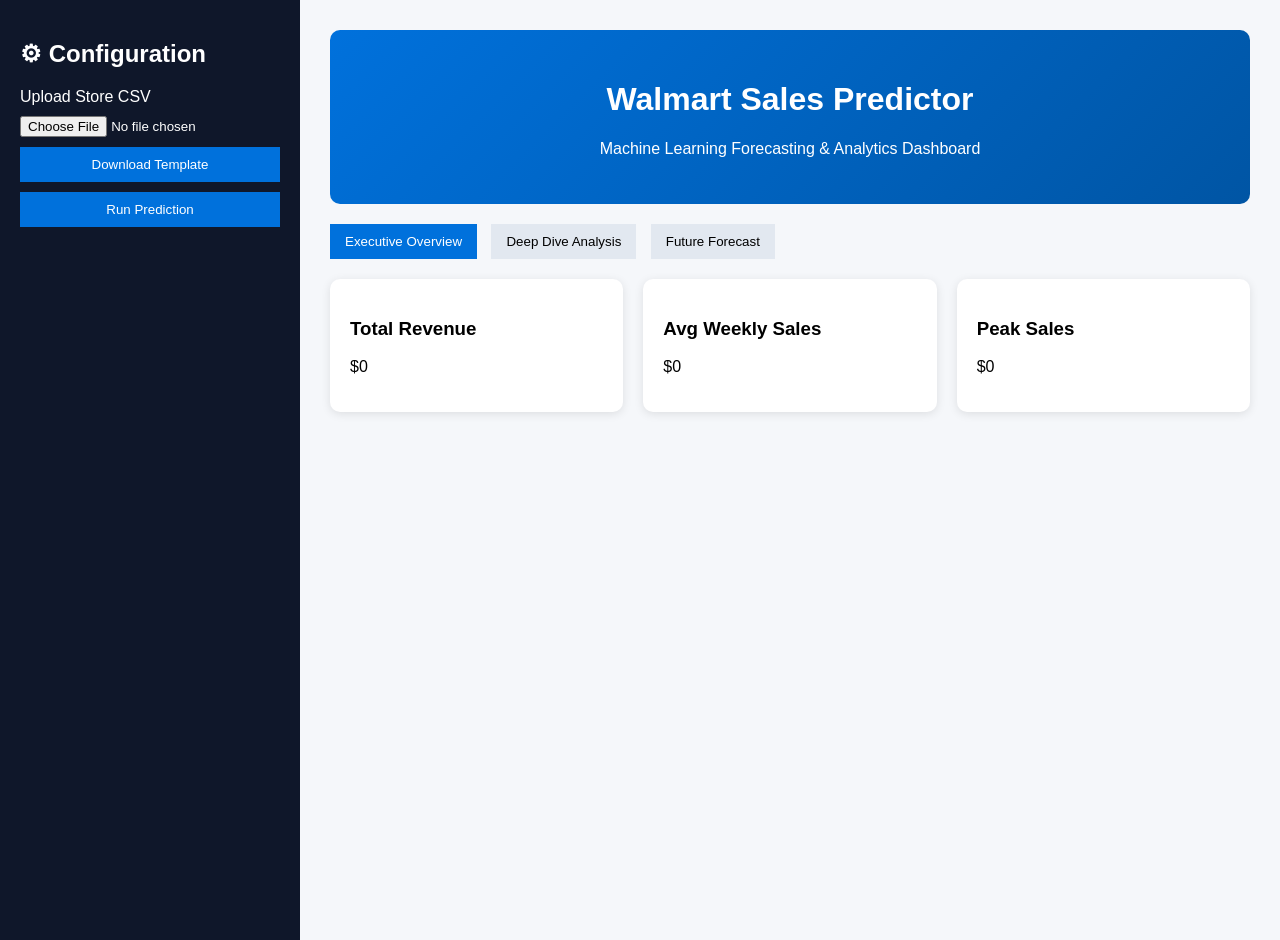
<file: index.html>
<!DOCTYPE html>
<html lang="en">
<head>
<meta charset="UTF-8">
<title>Walmart Sales Predictor</title>

<link rel="stylesheet" href="style.css">

<script src="https://cdn.plot.ly/plotly-2.30.0.min.js"></script>

</head>

<body>

<div class="sidebar">

<h2>⚙ Configuration</h2>

<label>Upload Store CSV</label>

<input type="file" id="csvUpload">

<button id="downloadTemplate">Download Template</button>

<button id="runPrediction">Run Prediction</button>

</div>


<div class="main">

<header class="hero">

<h1>Walmart Sales Predictor</h1>
<p>Machine Learning Forecasting & Analytics Dashboard</p>

</header>


<div class="tabs">

<button class="tab active" data-tab="overview">Executive Overview</button>
<button class="tab" data-tab="analysis">Deep Dive Analysis</button>
<button class="tab" data-tab="forecast">Future Forecast</button>

</div>


<div class="tab-content active" id="overview">

<div class="metrics">

<div class="metric">
<h3>Total Revenue</h3>
<p id="totalSales">$0</p>
</div>

<div class="metric">
<h3>Avg Weekly Sales</h3>
<p id="avgSales">$0</p>
</div>

<div class="metric">
<h3>Peak Sales</h3>
<p id="peakSales">$0</p>
</div>

</div>

<div id="salesChart"></div>

</div>


<div class="tab-content" id="analysis">

<h3>Department Analysis</h3>

<div id="deptChart"></div>

</div>


<div class="tab-content" id="forecast">

<h3>Future Forecast</h3>

<input type="range" min="4" max="52" value="12" id="weeks">

<button id="forecastBtn">Generate Forecast</button>

<div id="forecastChart"></div>

</div>


</div>


<script src="script.js"></script>

</body>
</html>
</file>
<file: style.css>
body{

margin:0;
font-family:Arial;
display:flex;
background:#f5f7fa;

}

.sidebar{

width:260px;
background:#0f172a;
color:white;
padding:20px;
height:100vh;

}

.sidebar button{

width:100%;
padding:10px;
margin-top:10px;
border:none;
background:#0071dc;
color:white;
cursor:pointer;

}

.sidebar input{

width:100%;
margin-top:10px;

}

.main{

flex:1;
padding:30px;

}

.hero{

background:linear-gradient(135deg,#0071dc,#0055a4);
color:white;
padding:30px;
border-radius:10px;
text-align:center;

}

.tabs{

margin-top:20px;

}

.tab{

padding:10px 15px;
border:none;
background:#e2e8f0;
cursor:pointer;
margin-right:10px;

}

.tab.active{

background:#0071dc;
color:white;

}

.tab-content{

display:none;
margin-top:20px;

}

.tab-content.active{

display:block;

}

.metrics{

display:flex;
gap:20px;

}

.metric{

background:white;
padding:20px;
border-radius:10px;
box-shadow:0 2px 10px rgba(0,0,0,0.1);
flex:1;

}

#salesChart,#deptChart,#forecastChart{

margin-top:30px;

}
</file>
